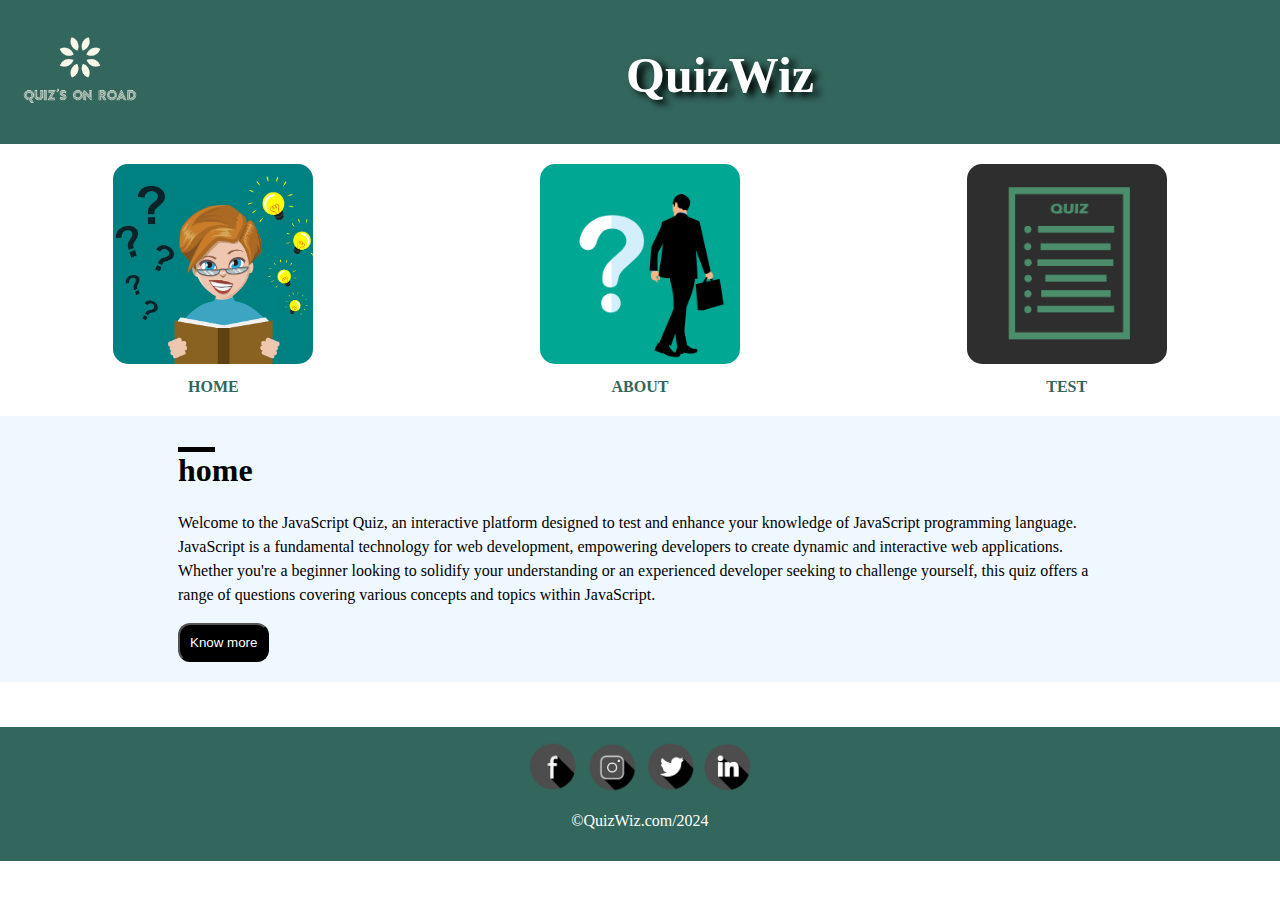
<file: index.html>
<!DOCTYPE html>
<html lang="en">

<head>
    <meta charset="UTF-8">
    <meta name="viewport" content="width=device-width, initial-scale=1.0">
    <title>QuizWiz</title>
    <link rel="stylesheet" href="site.css">
</head>

<body>
    <header>
        <div class="header_img">
            <img class="logo_img" src="images/QuizWiz_logo.png" alt="logo of QuizWiz">
        </div>
        <div class="header_content">
            <h1><a href="index.html">QuizWiz</a></h1>
        </div>
    </header>

    <nav>
        <div class="nav-content">
            <div class="navcontent_images">
                <a href="index.html"><img class="nav-images" src="images/home.jpg" alt="image for the home nav link"></a>
            </div>
            <div class="nav-links">
                <a href="index.html">home</a>
            </div>
        </div>
        <div class="nav-content">
            <a href="about.html"><img class="nav-images" src="images/about.jpg" alt="image for the about nav link"></a>
            <div class="nav-links">
                <a href="about.html">about</a>
            </div>
        </div>
        <div class="nav-content">
            <a href="test.html"><img class="nav-images" src="images/test.png" alt="image for the about nav link"></a>
            <div class="nav-links">
                <a href="test.html">test</a>
            </div>
        </div>

    </nav>

    <main>
        <div id="maincontainer">
            <div class="main-section1">
                <h1 class="mainsection1-h1">home</h1>
                <p class="mainsection1-p">Welcome to the JavaScript Quiz, an interactive platform designed to test and
                    enhance your knowledge
                    of JavaScript programming language. JavaScript is a fundamental technology for web development,
                    empowering developers to create dynamic and interactive web applications. Whether you're a beginner
                    looking to solidify your understanding or an experienced developer seeking to challenge yourself,
                    this quiz offers a range of questions covering various concepts and topics within JavaScript.</p>
                <a href="about.html"><button class="mainsection1-button">Know more</button></a>
            </div>
        </div>
    </main>

    <footer>
        <div class="footer-content">
            <div class="footer-image">
                <img class="foot-logo" src="images/footer_logos.png" alt="logo's of social media plateform">
            </div>
            <div class="copyright">
                <p>&copy;QuizWiz.com/2024</p>
            </div>
        </div>
    </footer>
</body>

</html>
</file>
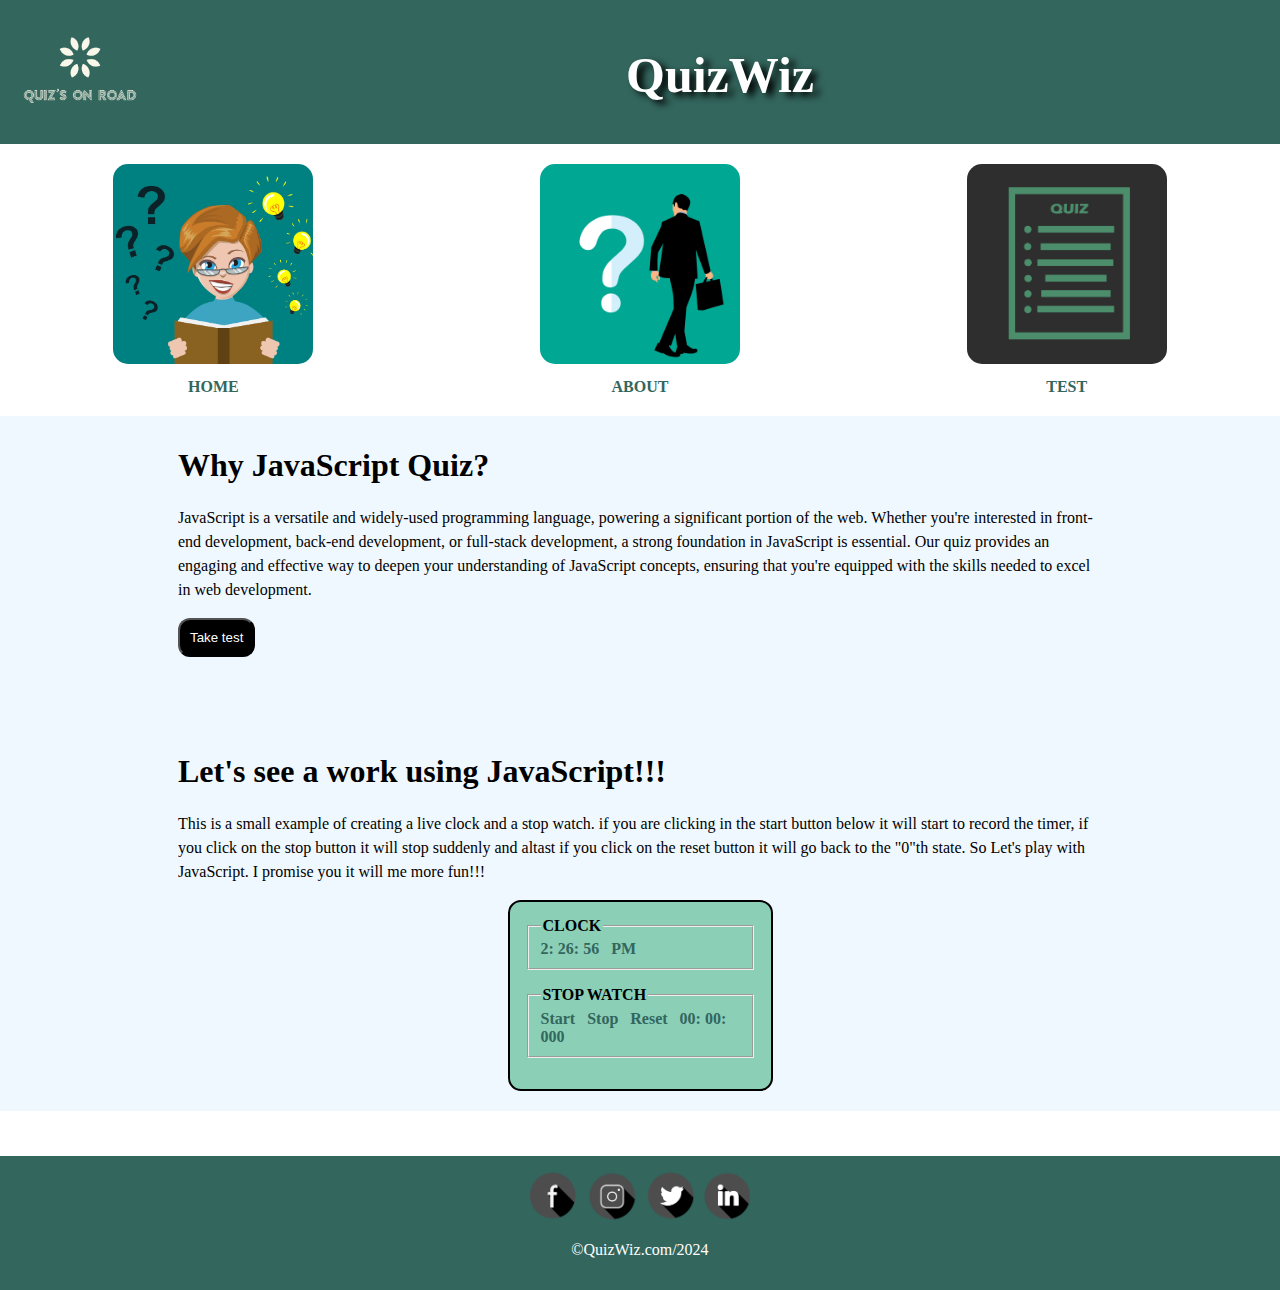
<file: about.html>
<!DOCTYPE html>
<html lang="en">

<head>
    <meta charset="UTF-8">
    <meta name="viewport" content="width=device-width, initial-scale=1.0">
    <title>QuizWiz</title>
    <link rel="stylesheet" href="site.css">
</head>

<body>
    <header>
        <div class="header_img">
            <img class="logo_img" src="images/QuizWiz_logo.png" alt="logo of QuizWiz">
        </div>
        <div class="header_content">
            <h1><a href="index.html">QuizWiz</a></h1>
        </div>
    </header>

    <nav>
        <div class="nav-content">
            <a href="index.html"><img class="nav-images" src="images/home.jpg" alt="image for the home nav link"></a>
            <div class="nav-links">
                <a href="index.html">home</a>
            </div>
        </div>
        <div class="nav-content">
            <a href="about.html"><img class="nav-images" src="images/about.jpg" alt="image for the about nav link"></a>
            <div class="nav-links">
                <a href="about.html">about</a>
            </div>
        </div>
        <div class="nav-content">
            <a href="test.html"><img class="nav-images" src="images/test.png" alt="image for the about nav link"></a>
            <div class="nav-links">
                <a href="test.html">test</a>
            </div>
        </div>

    </nav>

    <main>
        <div id="maincontainer">
            <div class="main-section2">
                <h1>Why JavaScript Quiz?</h1>
                <p class="mainsection1-p">JavaScript is a versatile and widely-used programming language, powering a
                    significant portion of the web. Whether you're interested in front-end development, back-end
                    development, or full-stack development, a strong foundation in JavaScript is essential. Our quiz
                    provides an engaging and effective way to deepen your understanding of JavaScript concepts, ensuring
                    that you're equipped with the skills needed to excel in web development.
                </p>
                <a href="test.html"><button class="mainsection1-button">Take test</button></a>
            </div>
            <div class="main-section2">
                <h1>Let's see a work using JavaScript!!!</h1>
                <p class="mainsection1-p">This is a small example of creating a live clock and a stop watch. if you are
                    clicking in the start button below it will start to record the timer, if you click on the stop
                    button it will stop suddenly and altast if you click on the reset button it will go back to the
                    "0"th state. So Let's play with JavaScript. I promise you it will me more fun!!!
                </p>
                <div class="clock">
                    <fieldset>
                        <legend>Clock</legend>
                        <span id="hours"></span>:
                        <span id="minutes"></span>:
                        <span id="seconds"></span>
                        <span id="ampm"></span>
                    </fieldset>

                    <fieldset>
                        <legend>Stop Watch</legend>
                        <a class="stopwatch-text" href="#" id="start">Start</a>
                        <a class="stopwatch-text" href="#" id="stop">Stop</a>
                        <a class="stopwatch-text" href="#" id="reset">Reset</a>
                        <span id="s_minutes">00</span>:
                        <span id="s_seconds">00</span>:
                        <span id="s_ms">000</span>
                    </fieldset>
                </div>
            </div>
        </div>
    </main>

    <footer>
        <div class="footer-content">
            <div class="footer-image">
                <img class="foot-logo" src="images/footer_logos.png" alt="logo's of social media plateform">
            </div>
            <div class="copyright">
                <p>&copy;QuizWiz.com/2024</p>
            </div>
        </div>
    </footer>


    <script src="https://ajax.googleapis.com/ajax/libs/jquery/3.7.1/jquery.min.js"></script>
    <script src="js files/clock.js"></script>
</body>

</html>
</file>
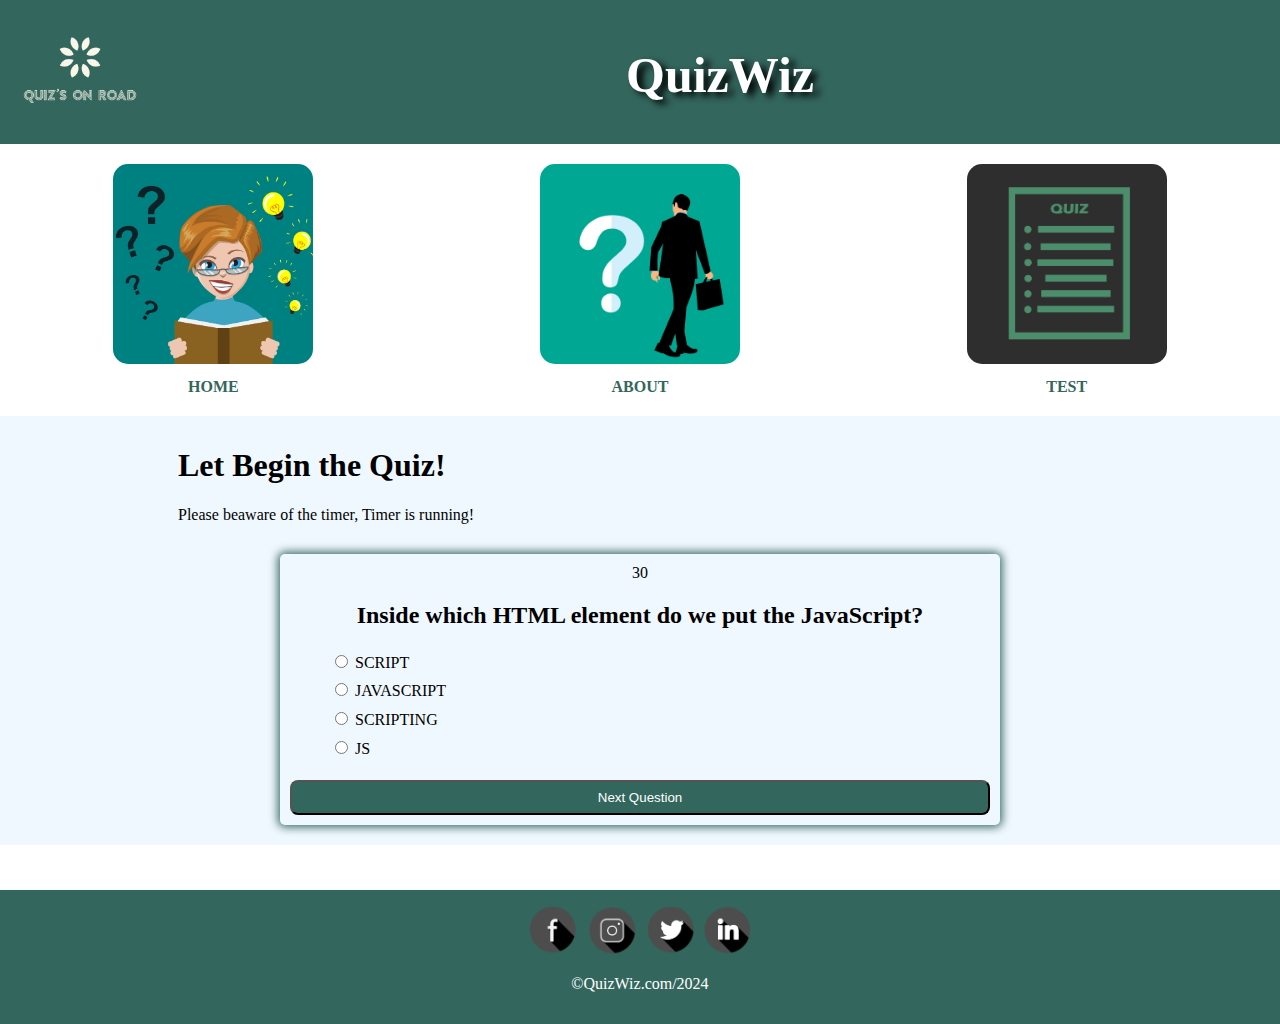
<file: test.html>
<!DOCTYPE html>
<html lang="en">

<head>
    <meta charset="UTF-8">
    <meta name="viewport" content="width=device-width, initial-scale=1.0">
    <title>QuizWiz</title>
    <link rel="stylesheet" href="site.css">
</head>

<body>
    <header>
        <div class="header_img">
            <img class="logo_img" src="images/QuizWiz_logo.png" alt="logo of QuizWiz">
        </div>
        <div class="header_content">
            <h1><a href="index.html">QuizWiz</a></h1>
        </div>
    </header>

    <nav>
        <div class="nav-content">
            <a href="index.html"><img class="nav-images" src="images/home.jpg" alt="image for the home nav link"></a>
            <div class="nav-links">
                <a href="index.html">home</a>
            </div>
        </div>
        <div class="nav-content">
            <a href="about.html"><img class="nav-images" src="images/about.jpg" alt="image for the about nav link"></a>
            <div class="nav-links">
                <a href="about.html">about</a>
            </div>
        </div>
        <div class="nav-content">
            <a href="test.html"><img class="nav-images" src="images/test.png" alt="image for the about nav link"></a>
            <div class="nav-links">
                <a href="test.html">test</a>
            </div>
        </div>

    </nav>

    <main>
        <div id="maincontainer">
            <div class="main-section3">
                <div class="main-section3_Subdiv">
                    <h1>Let Begin the Quiz!</h1>
                    <p>Please beaware of the timer, Timer is running!</p>
                </div>

                <div class="test_container" id="test_knowledge">
                    <div id="timer">30</div>
                    <div class="test_content">
                        <h2 id="test_question">Question text?</h2>
                        <ul class="options"></ul>
                    </div>
                    <button id="submit">Next Question</button>
                </div>
            </div>
        </div>
    </main>

    <footer>
        <div class="footer-content">
            <div class="footer-image">
                <img class="foot-logo" src="images/footer_logos.png" alt="logo's of social media plateform">
            </div>
            <div class="copyright">
                <p>&copy;QuizWiz.com/2024</p>
            </div>
        </div>
    </footer>


    <script src="https://ajax.googleapis.com/ajax/libs/jquery/3.7.1/jquery.min.js"></script>
    <script src="js files/test.js"></script>
</body>

</html>
</file>
<file: site.css>
body {
    margin: 0;
    padding: 0;
    /* font-family: 'Franklin Gothic Medium', 'Arial Narrow', Arial, sans-serif; */
}

header {
    display: flex;
    background-color: #33665D;
}

.header_img {
    flex: 1;
}

.logo_img {
    width: 100%;
    height: 140px;
    object-fit: cover;
}

.header_content {
    flex: 7;
    text-align: center;
    color: #fff;
    padding-top: 25px;
}

h1 a {
    font-size: 50px;
}

.header_content a {
    text-decoration: none;
    color: #fff;
    text-shadow: 6px 4px 7px #000;
}

.nav-images {
    width: 200px;
    height: 200px;
    object-fit: cover;
    border-radius: 15px;
    transition: 1s;
}

.nav-images:hover {
    transform: scale(1.1);
    z-index: 2;
}

nav {
    display: flex;
    text-align: center;
    margin-top: 20px;
}

.nav-content {
    flex: 1;
}

.nav-links {
    margin-top: 10px;
}

.nav-links a {
    text-decoration: none;
    text-transform: uppercase;
    color: #33665D;
    font-weight: bolder;
}

.nav-links a:hover {
    text-shadow: 0px 2px 3px #33665D;
    transition: 0.2s;
}

#maincontainer {
    padding: 0 10%;
    background-color: aliceblue;
}

.main-section1 {
    padding-left: 50px;
    padding-right: 50px;
    margin-top: 20px;
    padding-top: 10px;
    padding-bottom: 20px;
    margin-bottom: 45px;
}

.main-section2 {
    padding-left: 50px;
    padding-right: 50px;
    margin-top: 20px;
    padding-top: 10px;
    padding-bottom: 20px;
    margin-bottom: 45px;
}

.main-section3 {
    padding-left: 50px;
    padding-right: 50px;
    margin-top: 20px;
    padding-top: 10px;
    padding-bottom: 20px;
    margin-bottom: 45px;
}

.main-section3_Subdiv {
    margin-bottom: 30px;
}

.mainsection1-h1 {
    border-top: 5px solid #000;
    width: 4%;
}

.mainsection1-button {
    color: #fff;
    background-color: #000;
    padding: 10px;
    border-radius: 12px;
}

.mainsection1-p {
    line-height: 1.5;
}

.footer-content {
    text-align: center;
    padding: 15px 0;
    background-color: #33665D;
}

.foot-logo {
    width: 220px;
    height: 50px;
    object-fit: cover;
}

.copyright p {
    color: #fff;
}

fieldset {
    margin-bottom: 1em;
}

fieldset a,
#seconds {
    margin-right: 0.5em;
}

.clock {
    width: 25%;
    margin: auto;
    background-color: rgb(139, 207, 183);
    border: 2px solid #000;
    border-radius: 13px;
    padding: 15px;
    color: #33665D;
    font-weight: bold;
}

.stopwatch-text {
    color: #33665D;
    text-decoration: none;
}

.stopwatch-text:hover {
    color: #fff;
}

legend {
    color: #000;
    text-transform: uppercase;
}

/* quiz div styling */

.test_container {
    box-shadow: 0 0 10px 2px #33665D;
    border-radius: 5px;
    width: auto;
    max-width: 700px;
    text-align: center;
    margin: auto;
    padding: 10px;
    display: flex;
    flex-direction: column;
}

.options {
    list-style: none;
    text-align: start;
    text-transform: uppercase;
    line-height: 1.8;
}

#submit {
    padding: 8px;
    color: #fff;
    background-color: #33665D;
    border-radius: 8px;
}

#resetButton {
    padding: 8px;
    color: #fff;
    background-color: #33665D;
    border-radius: 8px;
}

#resetButton:hover {
    color: #90ccc1;
}

@media screen and (max-width: 1024px) {
    .logo_img {
        width: 200%;
        object-fit: contain;
    }

    .clock {
        width: 56%;
    }
}

@media screen and (max-width: 760px) {
    .nav-images {
        display: none;
    }

    .options {
        text-transform: none;
    }

    .clock {
        width: 66%;
    }

    .logo_img {
        width: 200%;
        object-fit: contain;
    }
}
</file>
